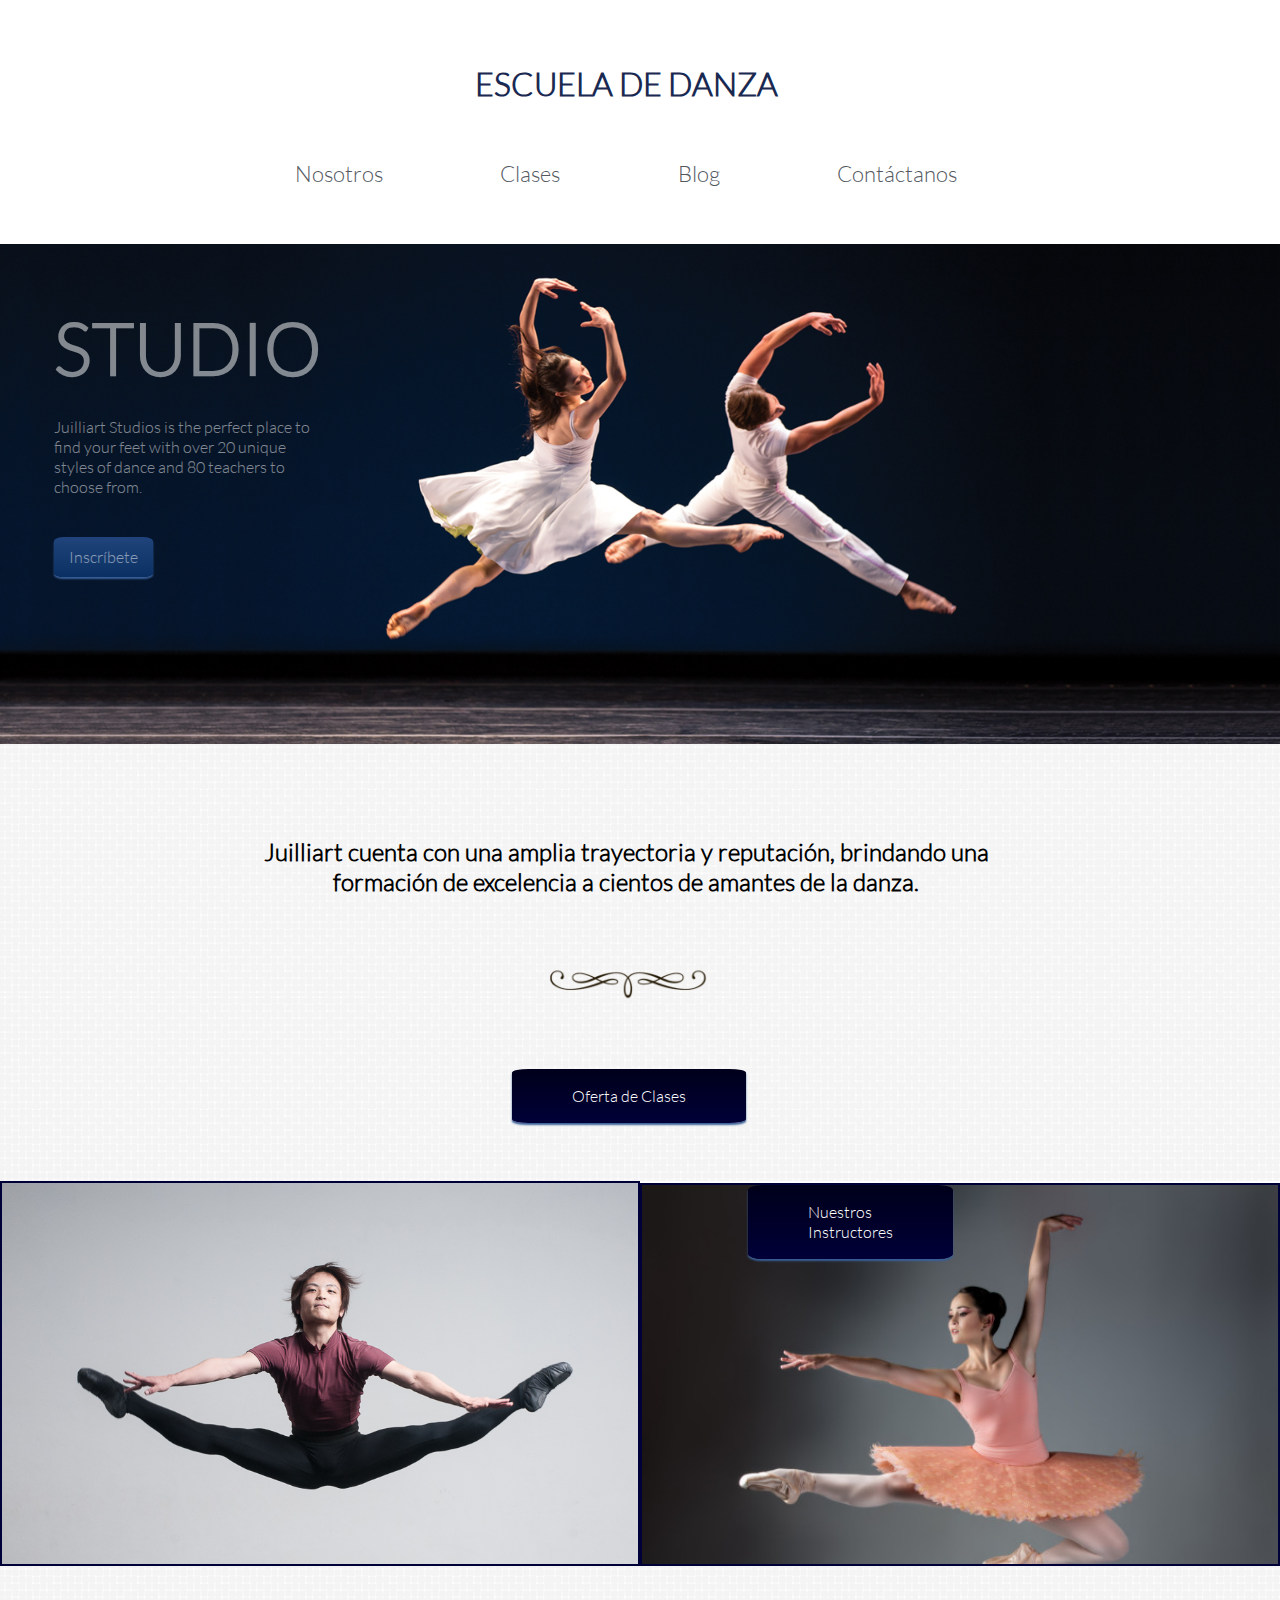
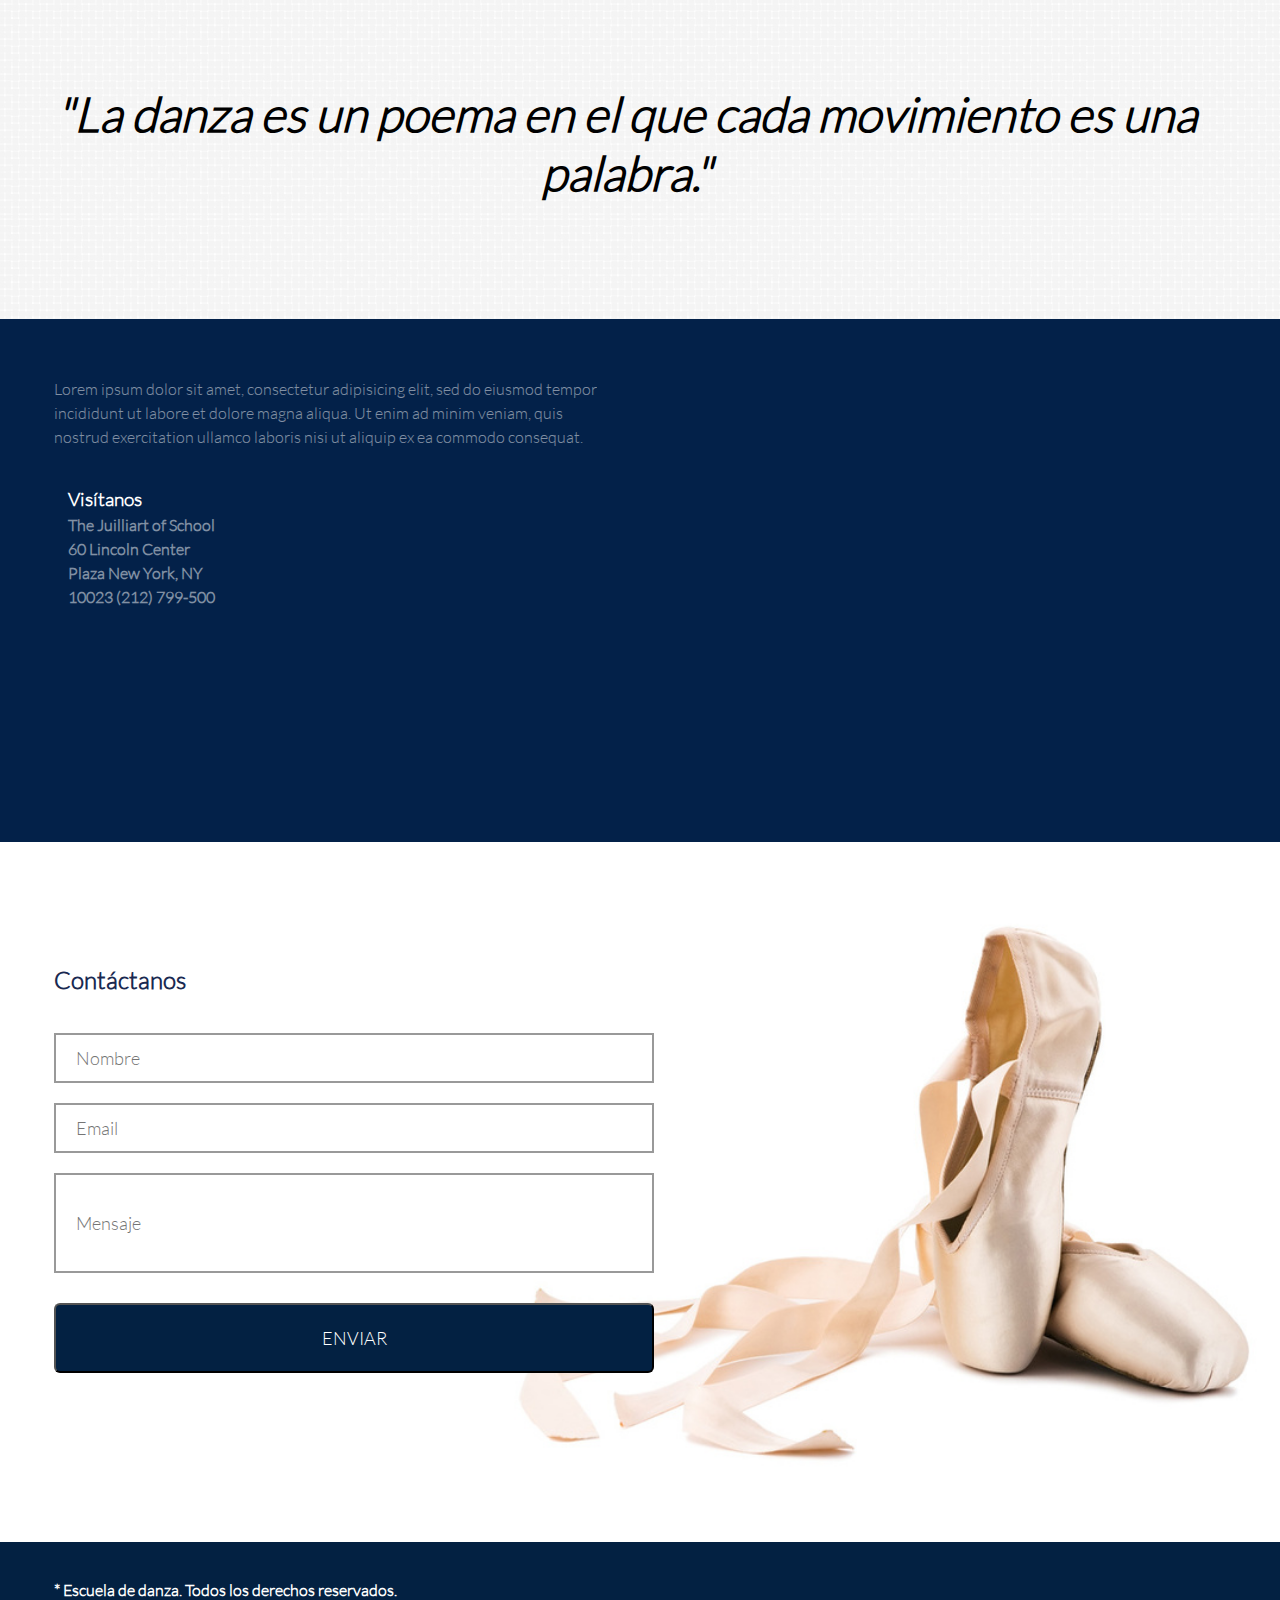
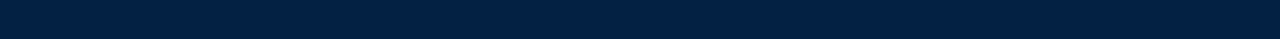
<file: index.html>
<!DOCTYPE html>
<html>
	<head>
		<meta charset="UTF-8">
		<title>Escuela de Danza</title>
		<link rel='stylesheet' type='text/css' href='http://fonts.googleapis.com/css?family=Montserrat:400,700'>
		<link rel="stylesheet" type="text/css" href="css/grid-system.css">
		<link rel="stylesheet" type="text/css" href="css/utilities.css">
		<link rel="stylesheet" type="text/css" href="css/common.css">
		<link rel="stylesheet" type="text/css" href="css/main.css">
	</head>
	<body>
	<!-- Header -->
		<header class="">
			<div class="container pt-5">
				<div class="row">
					<div class="col-12">
						<h1 class="text-blue text-center">ESCUELA DE DANZA</h1>
					</div>
				</div>
				<div class="row">
					<div class="col-12">
						<ul class="text-center">
							<li class="inline font140"><a class="a-none-decoration text-gray" href="nosotros.html" target="nueva">Nosotros</a></li>
							<li class="inline font140"><a class="a-none-decoration text-gray" href="clases.html" target="nueva">Clases</a></li>
							<li class="inline font140"><a class="a-none-decoration text-gray" href="blog.html">Blog</a></li>
							<li class="inline font140"><a class="a-none-decoration text-gray" href="#contacto">Contáctanos</a></li>
						</ul>
					</div>
				</div>
			</div>
		</header>
	<!-- Section Studio -->
		<section class="bck1">
			<div class="container">
				<div class="row">
					<div class="col-3 text-left text-white pt-5 o5">
						<h1 class="studio">STUDIO</h1>
						<p class="pt-10">Juilliart Studios is the perfect place to find your feet with over 20 unique styles of dance and 80 teachers to choose from.</p>						
					</div>
				</div>
				<div class="row">
					<div class="col-3">
						<div class="botonazul">
							<a class="a-none-decoration text-white text-center o5" href="#">Inscríbete</a>
						</div>
					</div>
				</div>
			</div>
		</section>
	<!-- Section Oferta de clases -->
		<section class="bck2">
			<div class="container">
				<div class="row pt-5">
					<div class="col-12">
						<h2 class="text-center mj">Juilliart cuenta con una amplia trayectoria y reputación, brindando una formación de excelencia a cientos de amantes de la danza.</h2>
						<img class="imgoferta" src="img/decoration_1.png">
					</div>
				</div>
				<div class="row pb-5">
					<div class="col-12">
						<div class="boferta">
							<a class="text-white a-none-decoration" href="">Oferta de Clases</a>
						</div>
					</div>
				</div>
			</div>
		</section>
	<!-- Section Nuestros Instructores -->
		<section id="fondos">
			<div class="bailarina">
				<div class="row">
					<li class="col-2 inline"></li>
					<div class="col-4">
						<div class="instructores">
							<a class="text-white a-none-decoration" href="">Nuestros Instructores</a>
						</div>
					</div>
				</div>
			</div>
		</section>
	<!-- Section Poema -->
		<section class="bck2">
			<div class="container">
				<div class="row pt-10 pb-10">
					<div class="col-12">
						<h1 class="text-center size300">"La danza es un poema en el que cada movimiento es una palabra."</h1>
					</div>
				</div>
			</div>
		</section>
	<!-- Section Mapa -->
		<section class="bckazul">
			<div class="container">
				<div class="row pt-5 pb-5 lh">
					<div class="col-6">
						<p class="text-white o5">Lorem ipsum dolor sit amet, consectetur adipisicing elit, sed do eiusmod
						tempor incididunt ut labore et dolore magna aliqua. Ut enim ad minim veniam,
						quis nostrud exercitation ullamco laboris nisi ut aliquip ex ea commodo
						consequat.</p>
						<div class="col-4 pt-5"> <!-- Duda en margin -->
							<h3 class="pt-5 text-white">Visítanos</h3>
							<h4 class="text-white o5">The Juilliart of School 60 Lincoln Center Plaza New York, NY 10023 (212) 799-500</h4>
						</div>
					</div>
					<div class="col-6">
						<iframe src="https://www.google.com/maps/embed?pb=!1m18!1m12!1m3!1d12085.905651770337!2d-73.98345087252822!3d40.77353932770233!2m3!1f0!2f0!3f0!3m2!1i1024!2i768!4f13.1!3m3!1m2!1s0x89c2585ff9df2f6d%3A0xf876ccebba645bff!2sEscuela+Juilliard!5e0!3m2!1ses-419!2smx!4v1439356544374" width="550" height="400" frameborder="0" style="border:0" allowfullscreen></iframe>
					</div>
				</div>
			</div>
		</section>
	<!-- Section Contáctanos -->
		<a name="contacto">
		<section class="zapatillas pt-5 pb-5">
			<div class="container">
				<div class="row pt-5">
					<div class="col-12">
						<h2 class="text-blue">Contáctanos</h2>
					</div>
				</div>
				<div class="row">
					<div class="col-6">
						<form>
							<input class="w600" type="text" maxlength="20" placeholder="Nombre"/>
							<input class="w600" type="text" maxlength="20" placeholder="Email"/>
							<input class="w600 mensaje" type="text" maxlength="20" placeholder="Mensaje"/>
							<button type="button">ENVIAR</button>
						</form>
					</div>
				</div>
			</div>
		</section>
	<!-- Footer -->
		<footer>
			<div class="container">
				<div class="row">
					<div class="col-12">
						<h4 class="text-white">* Escuela de danza. Todos los derechos reservados.</h4>
					</div>
				</div>
			</div>
		</footer>
	</body>
</html>
</file>
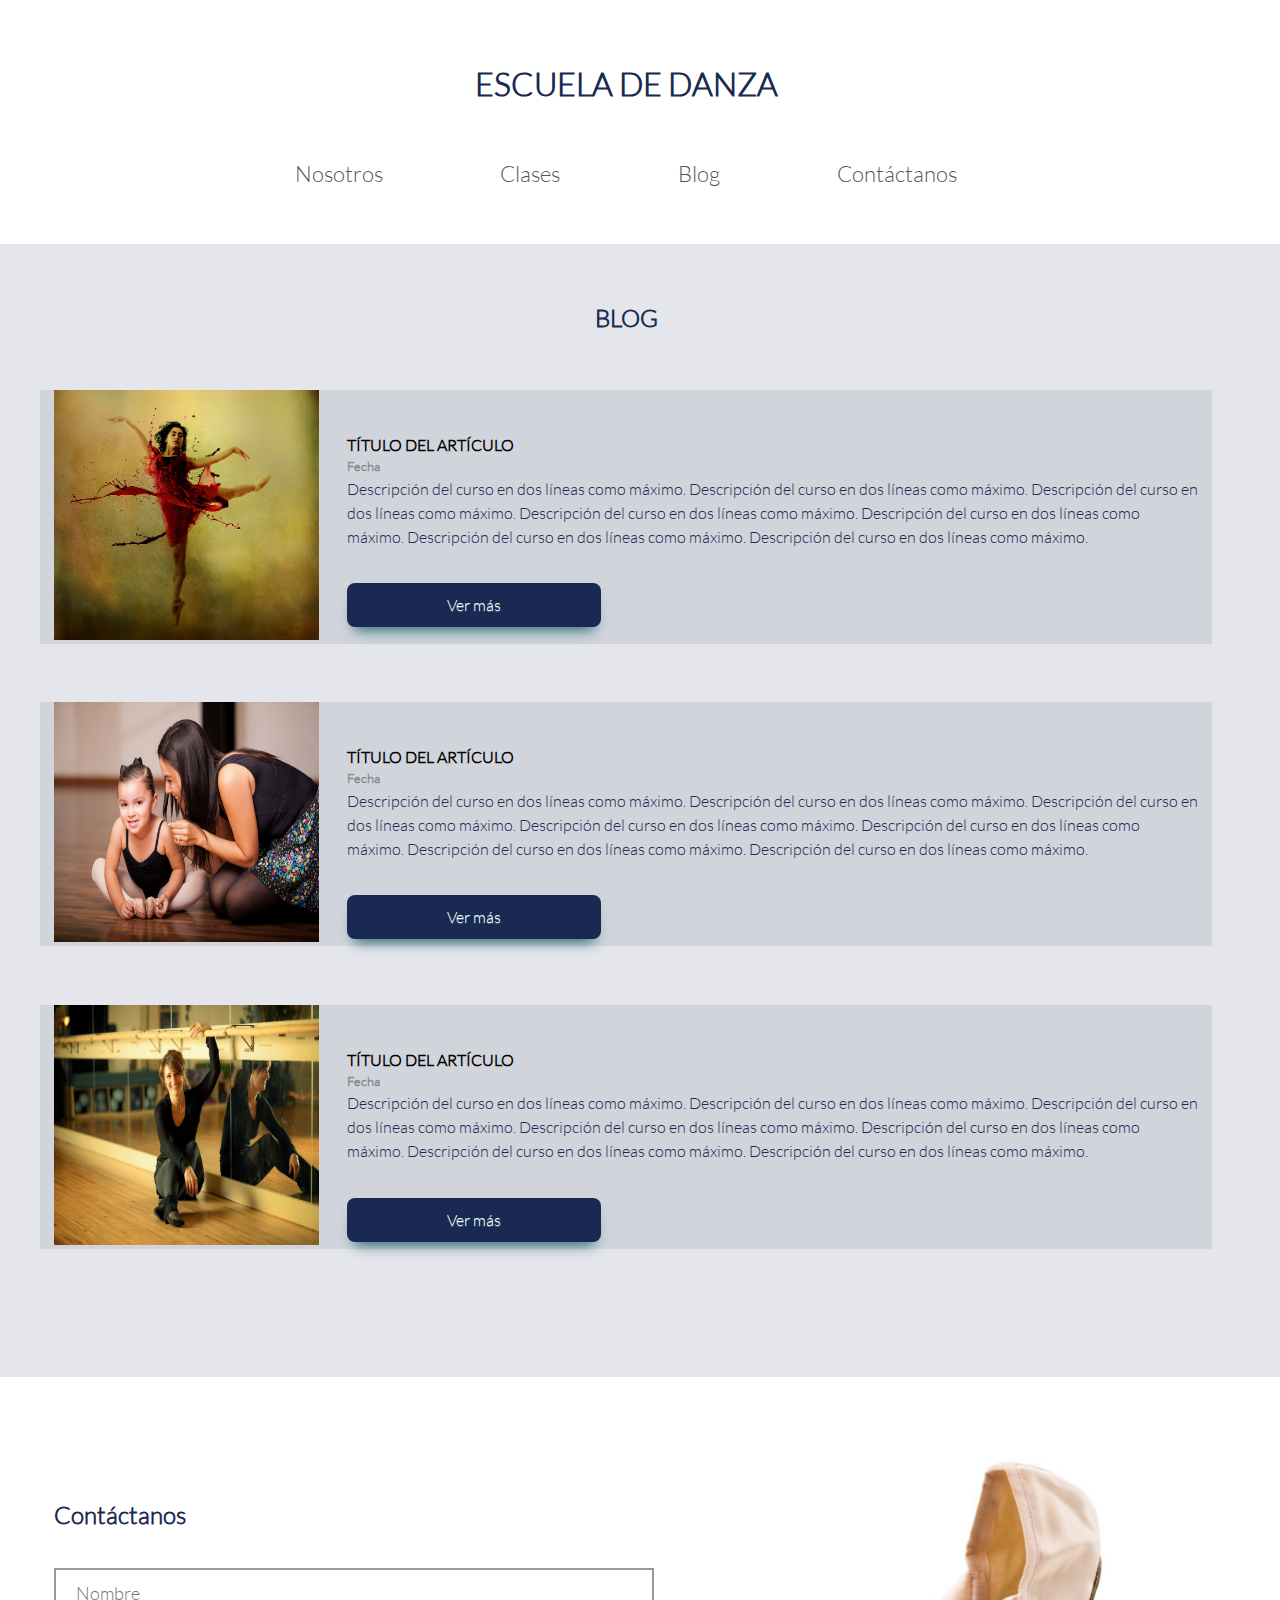
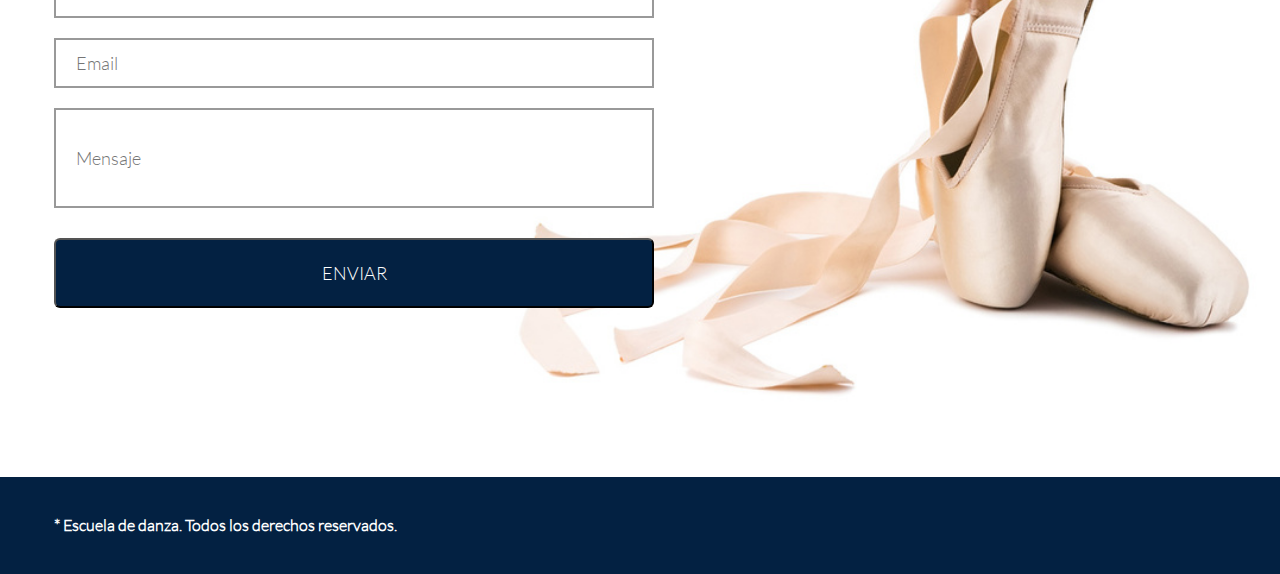
<file: blog.html>
<!DOCTYPE html>
<html>
	<head>
		<meta charset="UTF-8">
		<title>Escuela de Danza</title>
		<link rel='stylesheet' type='text/css' href='http://fonts.googleapis.com/css?family=Montserrat:400,700'>
		<link rel="stylesheet" type="text/css" href="css/grid-system.css">
		<link rel="stylesheet" type="text/css" href="css/utilities.css">
		<link rel="stylesheet" type="text/css" href="css/common.css">
		<link rel="stylesheet" type="text/css" href="css/blog.css">
	</head>
	<body>
		<!-- Header -->
		<header class="">
			<div class="container pt-5">
				<div class="row">
					<div class="col-12">
						<h1 class="text-blue text-center">ESCUELA DE DANZA</h1>
					</div>
				</div>
				<div class="row">
					<div class="col-12">
						<ul class="text-center">
							<li class="inline font140"><a class="a-none-decoration text-gray" href="nosotros.html" target="nueva">Nosotros</a></li>
							<li class="inline font140"><a class="a-none-decoration text-gray" href="clases.html" target="nueva">Clases</a></li>
							<li class="inline font140"><a class="a-none-decoration text-gray" href="blog.html">Blog</a></li>
							<li class="inline font140"><a class="a-none-decoration text-gray" href="#contacto">Contáctanos</a></li>
						</ul>
					</div>
				</div>
			</div>
		</header>
	<!-- Section Blog -->
		<section class="blog">
			<div class="container pb-10">
				<div class="row pt-5">
					<div class="col-12"> 
						<h2 class="text-blue text-center pb-5">BLOG</h2>
					</div>
				</div>
				<div class="row bckgris">
					<div class="col.12">
						<div class="col-3">
							<img class="articulo" src="img/blog1.jpg"></img>
						</div>
						<div class="col-9 lh">
							<h4 class="pt-5">TÍTULO DEL ARTÍCULO</h4>
							<h5 class="text-gray o6">Fecha</h5>
							<p class="text-blue">Descripción del curso en dos líneas como máximo. Descripción del curso en dos líneas como máximo. Descripción del curso en dos líneas como máximo. Descripción del curso en dos líneas como máximo. Descripción del curso en dos líneas como máximo. Descripción del curso en dos líneas como máximo. Descripción del curso en dos líneas como máximo.</p>
							<a href="#" class="myButton">Ver más</a>
						</div>
					</div>
				</div>
				<div class="row bckgris mt-5">
					<div class="col.12">
						<div class="col-3">
							<img class="articulo" src="img/profesor_5.jpg"></img>
						</div>
						<div class="col-9 lh">
							<h4 class="pt-5">TÍTULO DEL ARTÍCULO</h4>
							<h5 class="text-gray o6">Fecha</h5>
							<p class="text-blue">Descripción del curso en dos líneas como máximo. Descripción del curso en dos líneas como máximo. Descripción del curso en dos líneas como máximo. Descripción del curso en dos líneas como máximo. Descripción del curso en dos líneas como máximo. Descripción del curso en dos líneas como máximo. Descripción del curso en dos líneas como máximo.</p>
							<a href="#" class="myButton">Ver más</a>
						</div>
					</div>
				</div>
				<div class="row bckgris mt-5">
					<div class="col.12">
						<div class="col-3">
							<img class="articulo" src="img/instructor_1.jpg"></img>
						</div>
						<div class="col-9 lh">
							<h4 class="pt-5">TÍTULO DEL ARTÍCULO</h4>
							<h5 class="text-gray o6">Fecha</h5>
							<p class="text-blue">Descripción del curso en dos líneas como máximo. Descripción del curso en dos líneas como máximo. Descripción del curso en dos líneas como máximo. Descripción del curso en dos líneas como máximo. Descripción del curso en dos líneas como máximo. Descripción del curso en dos líneas como máximo. Descripción del curso en dos líneas como máximo.</p>
							<a href="#" class="myButton">Ver más</a>
						</div>
					</div>
				</div>
			</div>
		</section>
	<!-- Section Contáctanos -->
		<a name="contacto">
		<section class="zapatillas pt-5 pb-5">
			<div class="container">
				<div class="row pt-5">
					<div class="col-12">
						<h2 class="text-blue">Contáctanos</h2>
					</div>
				</div>
				<div class="row">
					<div class="col-6">
						<form>
							<input class="w600" type="text" maxlength="20" placeholder="Nombre"/>
							<input class="w600" type="text" maxlength="20" placeholder="Email"/>
							<input class="w600 mensaje" type="text" maxlength="20" placeholder="Mensaje"/>
							<button type="button">ENVIAR</button>
						</form>
					</div>
				</div>
			</div>
		</section>
	<!-- Footer -->
		<footer>
			<div class="container">
				<div class="row">
					<div class="col-12">
						<h4 class="text-white">* Escuela de danza. Todos los derechos reservados.</h4>
					</div>
				</div>
			</div>
		</footer>
	</body>
</html>
</file>
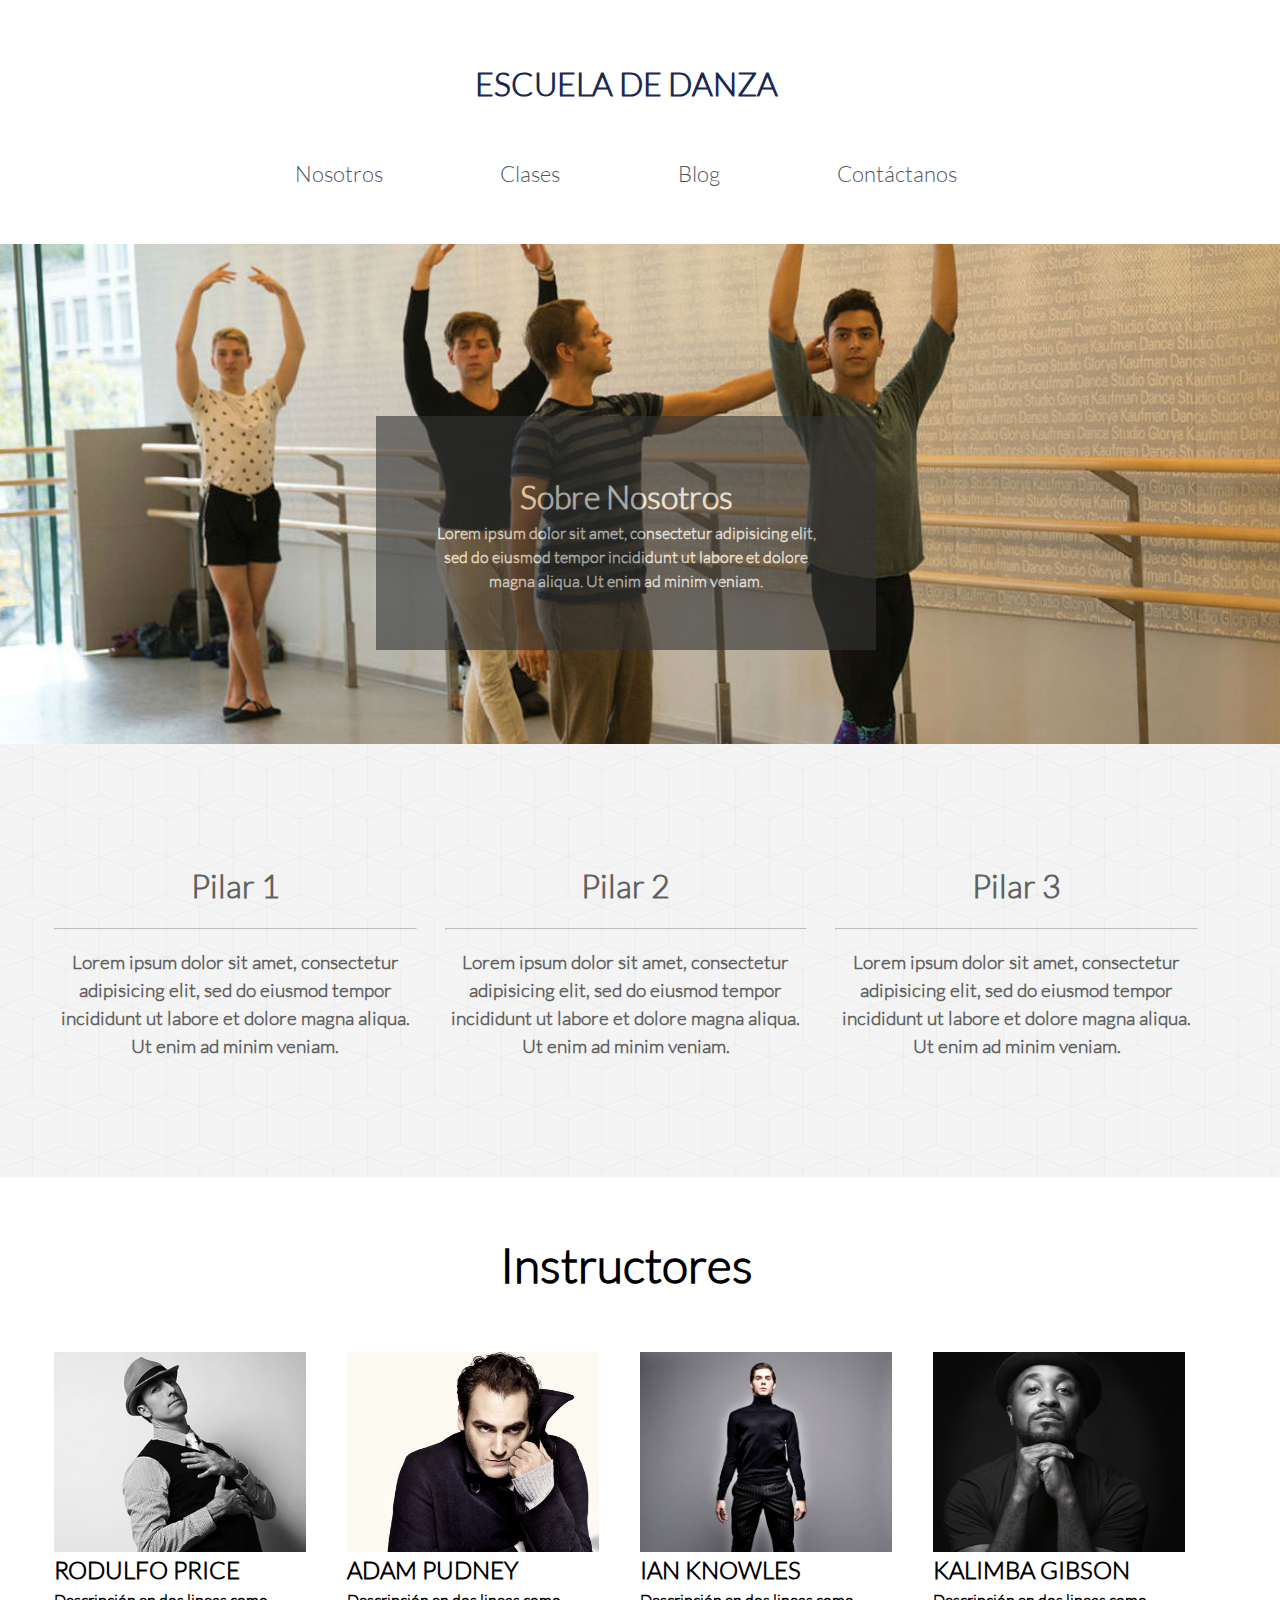
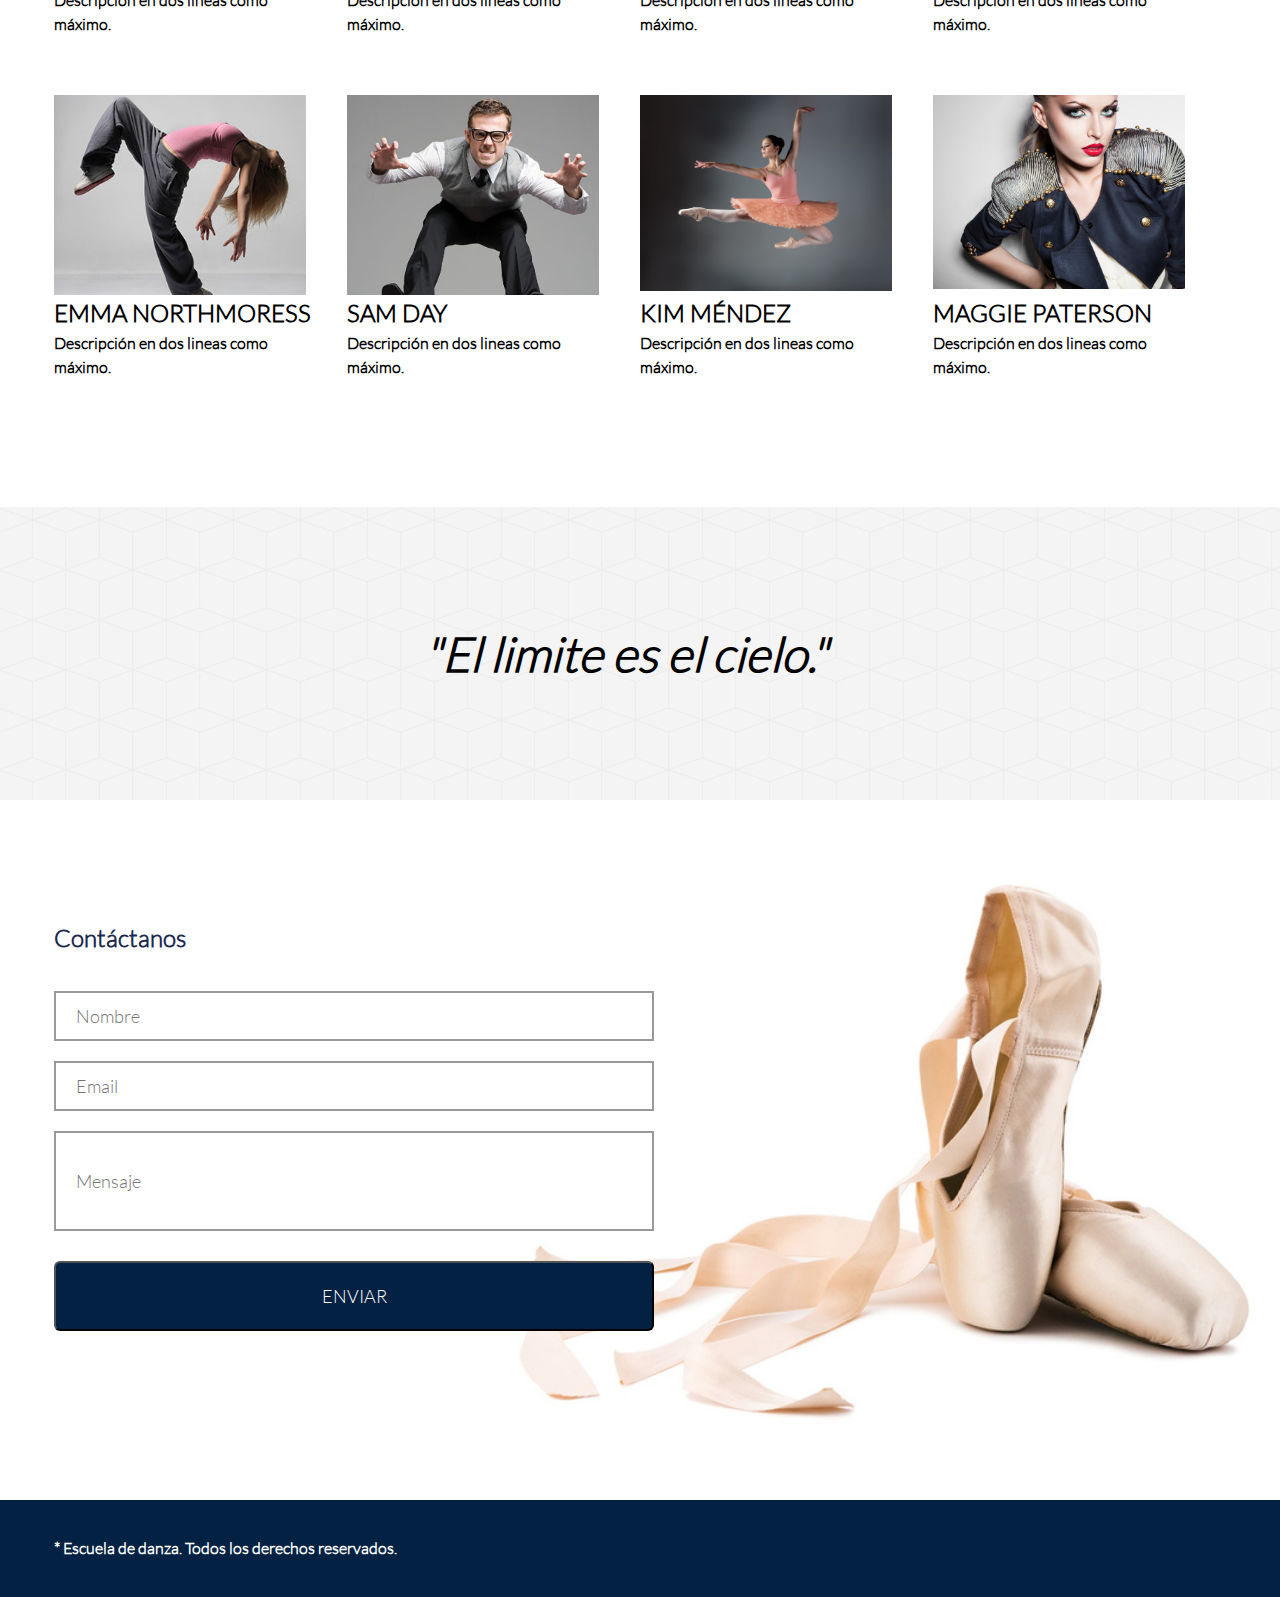
<file: nosotros.html>
<!DOCTYPE html>
<html>
	<head>
		<meta charset="UTF-8">
		<title>Escuela de Danza</title>
		<link rel='stylesheet' type='text/css' href='http://fonts.googleapis.com/css?family=Montserrat:400,700'>
		<link rel="stylesheet" type="text/css" href="css/grid-system.css">
		<link rel="stylesheet" type="text/css" href="css/utilities.css">
		<link rel="stylesheet" type="text/css" href="css/common.css">
		<link rel="stylesheet" type="text/css" href="css/nosotros.css">
	</head>
	<body>
	<!-- Header -->
		<header class="">
			<div class="container pt-5">
				<div class="row">
					<div class="col-12">
						<h1 class="text-blue text-center">ESCUELA DE DANZA</h1>
					</div>
				</div>
				<div class="row">
					<div class="col-12">
						<ul class="text-center">
							<li class="inline font140"><a class="a-none-decoration text-gray" href="nosotros.html" target="nueva">Nosotros</a></li>
							<li class="inline font140"><a class="a-none-decoration text-gray" href="clases.html" target="nueva">Clases</a></li>
							<li class="inline font140"><a class="a-none-decoration text-gray" href="blog.html">Blog</a></li>
							<li class="inline font140"><a class="a-none-decoration text-gray" href="#contacto">Contáctanos</a></li>
						</ul>
					</div>
				</div>
			</div>
		</header>
	<!-- Section Nosotros -->
		<section class="nosotros">
			<div class="container">
				<div class="row">
					<div class="col-12">
						<div class="opnegro text-white text-center o6 lh">
							<h1>Sobre Nosotros</h1>
							<h4>Lorem ipsum dolor sit amet, consectetur adipisicing elit, sed do eiusmod
							tempor incididunt ut labore et dolore magna aliqua. Ut enim ad minim veniam.</h4>
						</div>
					</div>
				</div>
			</div>
		</section>
	<!-- Section Pilar -->
		<section class="pilar">
			<div class="container">
				<div class="row pt-10 pb-10 ">
					<div class="col-4 text-center o6 lh">
						<h1 class="pb-5">Pilar 1</h1>
						<hr/>
						<h3 class="pt-5">Lorem ipsum dolor sit amet, consectetur adipisicing elit, sed do eiusmod
						tempor incididunt ut labore et dolore magna aliqua. Ut enim ad minim veniam.</h3>
					</div>
					<div class="col-4 text-center o6 lh">
						<h1 class="pb-5">Pilar 2</h1>
						<hr/>
						<h3 class="pt-5">Lorem ipsum dolor sit amet, consectetur adipisicing elit, sed do eiusmod
						tempor incididunt ut labore et dolore magna aliqua. Ut enim ad minim veniam.</h3>
					</div>
					<div class="col-4 text-center o6 lh">
						<h1 class="pb-5">Pilar 3</h1>
						<hr/>
						<h3 class="pt-5">Lorem ipsum dolor sit amet, consectetur adipisicing elit, sed do eiusmod
						tempor incididunt ut labore et dolore magna aliqua. Ut enim ad minim veniam.</h3>
					</div>
				</div>
			</div>
		</section>
	<!-- Section Instructores -->
		<section>
			<div class="container pb-10">
				<div class="row">
					<div class="col-12">
						<h1 class="font300 text-center pt-5">Instructores</h1>
					</div>
				</div>
				<div class="row pt-5">
					<div class="col-3 lh">
						<div class="hidden">
							<img class="instructores" src="img/profesor_4.jpg">
						</div>
						<h2>RODULFO PRICE</h2>
						<h4>Descripción en dos lineas como máximo.</h4>
					</div>
					<div class="col-3 lh">
						<div class="hidden">
							<img class="instructores" src="img/profesor_14.jpg">
						</div>
						<h2>ADAM PUDNEY</h2>
						<h4>Descripción en dos lineas como máximo.</h4>
					</div>
					<div class="col-3 lh">
						<div class="hidden">
							<img class="instructores" src="img/profesor_1.jpg">
						</div>
						<h2>IAN KNOWLES</h2>
						<h4>Descripción en dos lineas como máximo.</h4>
					</div>
					<div class="col-3 lh">
						<div class="hidden">
							<img class="instructores" src="img/profesor_10.jpg">
						</div>
						<h2>KALIMBA GIBSON</h2>
						<h4>Descripción en dos lineas como máximo.</h4>
					</div>
				</div>
				<div class="row pt-5">
					<div class="col-3 lh">
						<div class="hidden">
							<img class="instructores" src="img/profesor_11.jpg">
						</div>
						<h2>EMMA NORTHMORESS</h2>
						<h4>Descripción en dos lineas como máximo.</h4>
					</div>
					<div class="col-3 lh">
						<div class="hidden">
							<img class="instructores" src="img/profesor_12.jpg">
						</div>
						<h2>SAM DAY</h2>
						<h4>Descripción en dos lineas como máximo.</h4>
					</div>
					<div class="col-3 lh">
						<div class="hidden">
							<img class="instructores" src="img/profesor_9.jpg">
						</div>
						<h2>KIM MÉNDEZ</h2>
						<h4>Descripción en dos lineas como máximo.</h4>
					</div>
					<div class="col-3 lh">
						<div class="hidden">
							<img class="instructores" src="img/profesor_15.jpg">
						</div>
						<h2>MAGGIE PATERSON</h2>
						<h4>Descripción en dos lineas como máximo.</h4>
					</div>
				</div>
			</div>
		</section>
	<!-- Section Pilar -->
		<section class="pilar">
			<div class="container">
				<div class="row">
					<div class="col-12 text-center pt-10 pb-10">
						<h1 class="size300">"El limite es el cielo."</h1>
					</div>
				</div>
			</div>
		</section>
	<!-- Section Contáctanos -->
		<a name="contacto">
		<section class="zapatillas pt-5 pb-5">
			<div class="container">
				<div class="row pt-5">
					<div class="col-12">
						<h2 class="text-blue">Contáctanos</h2>
					</div>
				</div>
				<div class="row">
					<div class="col-6">
						<form>
							<input class="w600" type="text" maxlength="20" placeholder="Nombre"/>
							<input class="w600" type="text" maxlength="20" placeholder="Email"/>
							<input class="w600 mensaje" type="text" maxlength="20" placeholder="Mensaje"/>
							<button type="button">ENVIAR</button>
						</form>
					</div>
				</div>
			</div>
		</section>
	<!-- Footer -->
		<footer>
			<div class="container">
				<div class="row">
					<div class="col-12">
						<h4 class="text-white">* Escuela de danza. Todos los derechos reservados.</h4>
					</div>
				</div>
			</div>
		</footer>
	</body>
</html>
</file>
<file: css/grid-system.css>
/* GLOBAL */
* {
  box-sizing: border-box;
  margin: 0;
  padding: 0;
 }

.text-center {
	text-align: center;
}

.text-right {
	text-align: right;
}

/* Grid system */

.container {
	width: 1200px;
	padding-left: 14px; 
	padding-right: 14px;
	margin: 0px auto;
	position: relative;
}

.container-fluid {
	width: 100%;
}

.row {
	width: 100%;
	margin-left: -14px;
	margin-right: -14px;
}

.row:before, .row:after{
  content: " ";
  display: table;
}

.row:after {
  clear: both;
}

[class*="col-"] {
	min-height: 7px;
	padding: 0 14px;
	float: left;
}

.col-1 {
	/* (1 / 12) x 100 */
	width: 8.333333%;
} 

.col-2 {
	/* (2 / 12) x 100 */
	width: 16.666667%;
} 

.col-3 {
	/* (3 / 12) x 100 */
	width: 25%;
} 

.col-4 {
	/* (4 / 12) x 100 */
	width: 33.333333%;
}

.col-5 {
	/* (5 / 12) x 100 */
	width: 41.666667%;
}

.col-6 {
	/* (6 / 12) x 100 */
	width: 50%;
} 

.col-7 {
	/* (7 / 12) x 100 */
	width: 58.333333%;
}

.col-8 {
	/* (8 / 12) x 100 */
	width: 66.666667%;
}

.col-9 {
	/* (9 / 12) x 100 */
	width: 75%;
}

.col-10 {
	/* (10 / 12) x 100 */
	width: 83.333333%;
}

.col-11 {
	/* (11 / 12) x 100 */
	width: 91.666667%;
}

.col-12 {
	/* (12 / 12) x 100 */
	width: 100%;
}
</file>
<file: css/utilities.css>
/*Global*/
*{
	font-family: "Latolight";
}

@font-face{
	font-family: LatoHeavy;
	src: url(../fonts/LatoHeavy.ttf);
}
@font-face{
	font-family:Latolight ;
	src: url(../fonts/Latolight.ttf);
}
@font-face{
	font-family: DolceVita;
	src: url(../fonts/DolceVita.ttf);
}
@font-face{
	font-family: Neoteric-Bold;
	src: url(../fonts/Neoteric-Bold.ttf);
}

/* Shortcuts */

.pd-0{
	padding: 0;
}
.pt-5{
	padding-top: 5%;
}
.pb-5{
	padding-bottom: 5%;
}
.pt-10{
	padding-top: 10%;
}
.pb-10{
	padding-bottom: 10%;
}
.mg-0{
	margin: 0;
}
.mt-5{
	margin-top: 5%;
}
.w-100{
	width: 100%;
}
.lh{
	line-height: 1.5;
}
.text-center{
	text-align: center;
}
.text-left{
	text-align: left;
}
.text-white{
	color: white;
}
.text-gray{
	color: rgb(83, 88, 95);
}
.text-blue{
 color: #192951;
}
.a-none-decoration{
	text-decoration: none;
}
.bg-gray{
	background-color: rgb(244, 244, 244);
}
.bg-img-block{
	background-size: cover;
	background-repeat: no-repeat;
	background-position: center;
}
.inline{
	display: inline-block;
}
.o5{
	opacity: .5;
}
.o6{
	opacity: .6;
}
.size300{
	font-size: 300%;
	font-style: italic;
}
</file>
<file: css/common.css>
/* Header */

.font140{
	font-size: 140%;
	margin: 5%;
}

/* Section Contáctanos Zapatillas */

.zapatillas{
	background-image: url("../img/shoes_!.jpg");
	background-size: 65%;
	background-position: right center;
	width: 100%;
	height: 700px;
	background-repeat: no-repeat;
}
form{
	width: intrinsic;
	margin: 5% 0;
}
form input{
	height: 50px;
	padding: 0 20px;
	color: #999999;
	text-align: left;
	margin: 10px 0;
	font-size: 110%;
	background: none;
	border: solid 2px;
}
form button{
	width: 600px;
	margin: 20px 0;
	height: 70px;
	background-color: #032142;
	border-radius: 6px;
	color: white;
	font-size: 110%;
}
.w600{
	width: 600px;
}
.mensaje{
	height: 100px;
}

/* Footer */

footer{
	background-color: #032142;
	width: 100%;
	padding: 3% 0;
}
</file>
<file: css/main.css>
/* Header */

.font140{
	font-size: 140%;
	margin: 5%;
}/* Section studio */

.bck1{
	background-image: url("../img/dance_1.jpg");
	background-size: 100%;
	height: 500px
}
.studio{
	font-size: 450%;
}

/* prueba de botones */

.botonazul{
	border-radius: 10%;
	display: inline-block;
	padding: 10px 15px;
	margin-top: 15%;
	box-shadow: 0 2px 2px 0 #385F99;
	background: -webkit-gradient(linear, left top, left bottom, color-stop(0.05,#1F437A), color-stop(1,#0A3063));
}

/* Section Oferta de clases */
.bck2{
	background-image: url("../img/textura_2.jpg");
	height: intrinsic;
}
.mj{
	padding: 3% 15% 0%;
}
.imgoferta{
	width: 15%;
	display: block;
	margin: 0 auto;
}

.boferta{
	border-radius: 7%;
	display: inline-block;
	padding: 17px 60px;
	margin-left: 458px;
	box-shadow: 0 2px 2px 0 #385F99;
	background: -webkit-gradient(linear, left top, left bottom, color-stop(0.05,#00001C), color-stop(1,#000038));
}

/* Section Nuestros instructores */

#fondos{
	background-image: url("../img/instructor_4.jpg");
	background-size: 100%;
	width: 50%;
	height: 385px;
	border: 2px solid #000038;
}
.bailarina{
	background-image: url("../img/profesor_9.jpg");
	background-size: 100%;
	position: absolute;
	left: 50%;
	width: 50%;
	height: 383px;
	border: 2px solid #000038;
}
.instructores{
	border-radius: 7%;
	display: inline-block;
	padding: 17px 60px;
	box-shadow: 0 2px 2px 0 #385F99;
	background: -webkit-gradient(linear, left top, left bottom, color-stop(0.05,#00001C), color-stop(1,#000038));
/* checar como centrar boton */
}

/* Section poema */

.size300{
	font-size: 300%;
	font-style: italic;
}

/* Section Mapa */

.bckazul{
	background-color: #032149;
	height: intrinsic;
}
</file>
<file: css/blog.css>
/* Section Blog */

.blog{
	background-color: #E5E6EB;
	height: intrinsic;
}
.bckgris{
	background-color: #D2D4DC;
	height: intrinsic;
}
.articulo{
	width: 100%;
	background-size: 50%;
	min-height: 240px;
}
/* Botón */

.myButton{
	box-shadow: 0px 10px 14px -7px #276873;
	filter:progid:DXImageTransform.Microsoft.gradient(startColorstr='#599bb3', endColorstr='#408c99',GradientType=0);
	background-color: #192951;
	border-radius:8px;
	display:inline-block;
	cursor:pointer;
	color:#ffffff;
	padding:10px 100px;
	text-decoration:none;
	text-shadow:0px 1px 0px #3d768a;
	margin-top: 4%;	
}
.myButton:hover {
	background:-webkit-gradient(linear, left top, left bottom, color-stop(0.05, #408c99), color-stop(1, #599bb3));
	background:-moz-linear-gradient(top, #408c99 5%, #599bb3 100%);
	background:-webkit-linear-gradient(top, #408c99 5%, #599bb3 100%);
	background:-o-linear-gradient(top, #408c99 5%, #599bb3 100%);
	background:-ms-linear-gradient(top, #408c99 5%, #599bb3 100%);
	background:linear-gradient(to bottom, #408c99 5%, #599bb3 100%);
	filter:progid:DXImageTransform.Microsoft.gradient(startColorstr='#408c99', endColorstr='#599bb3',GradientType=0);
	background-color:#408c99;
}
.myButton:active {
	position:relative;
	top:1px;
}
</file>
<file: css/nosotros.css>
/* Header */

.font140{
	font-size: 140%;
	margin: 5%;
}

/* Section Nosotros */

.nosotros{
	background-image: url("../img/dance_71.jpg");
	background-size: 100%;
	/* height: intrinsic; */
	height: 500px;
}
.opnegro{
	width: 500px;
	height: intrinsic;
	background-color: #333333;
	margin: 15% auto;
	padding: 5%;
}

/* Section Pilar */

.pilar{
	background-image: url("../img/cubes.png");
	width: 100%;
	height: intrinsic;
	padding: 0 3%;
}

/* Section Instructores */

.font300{
	font-size: 300%;
}
.hidden{
	width: 100%;
	height: 200px;
	overflow: hidden;
}
.instructores{
	width: 95%;
	float: center;
}

/* Section Frase */
</file>
